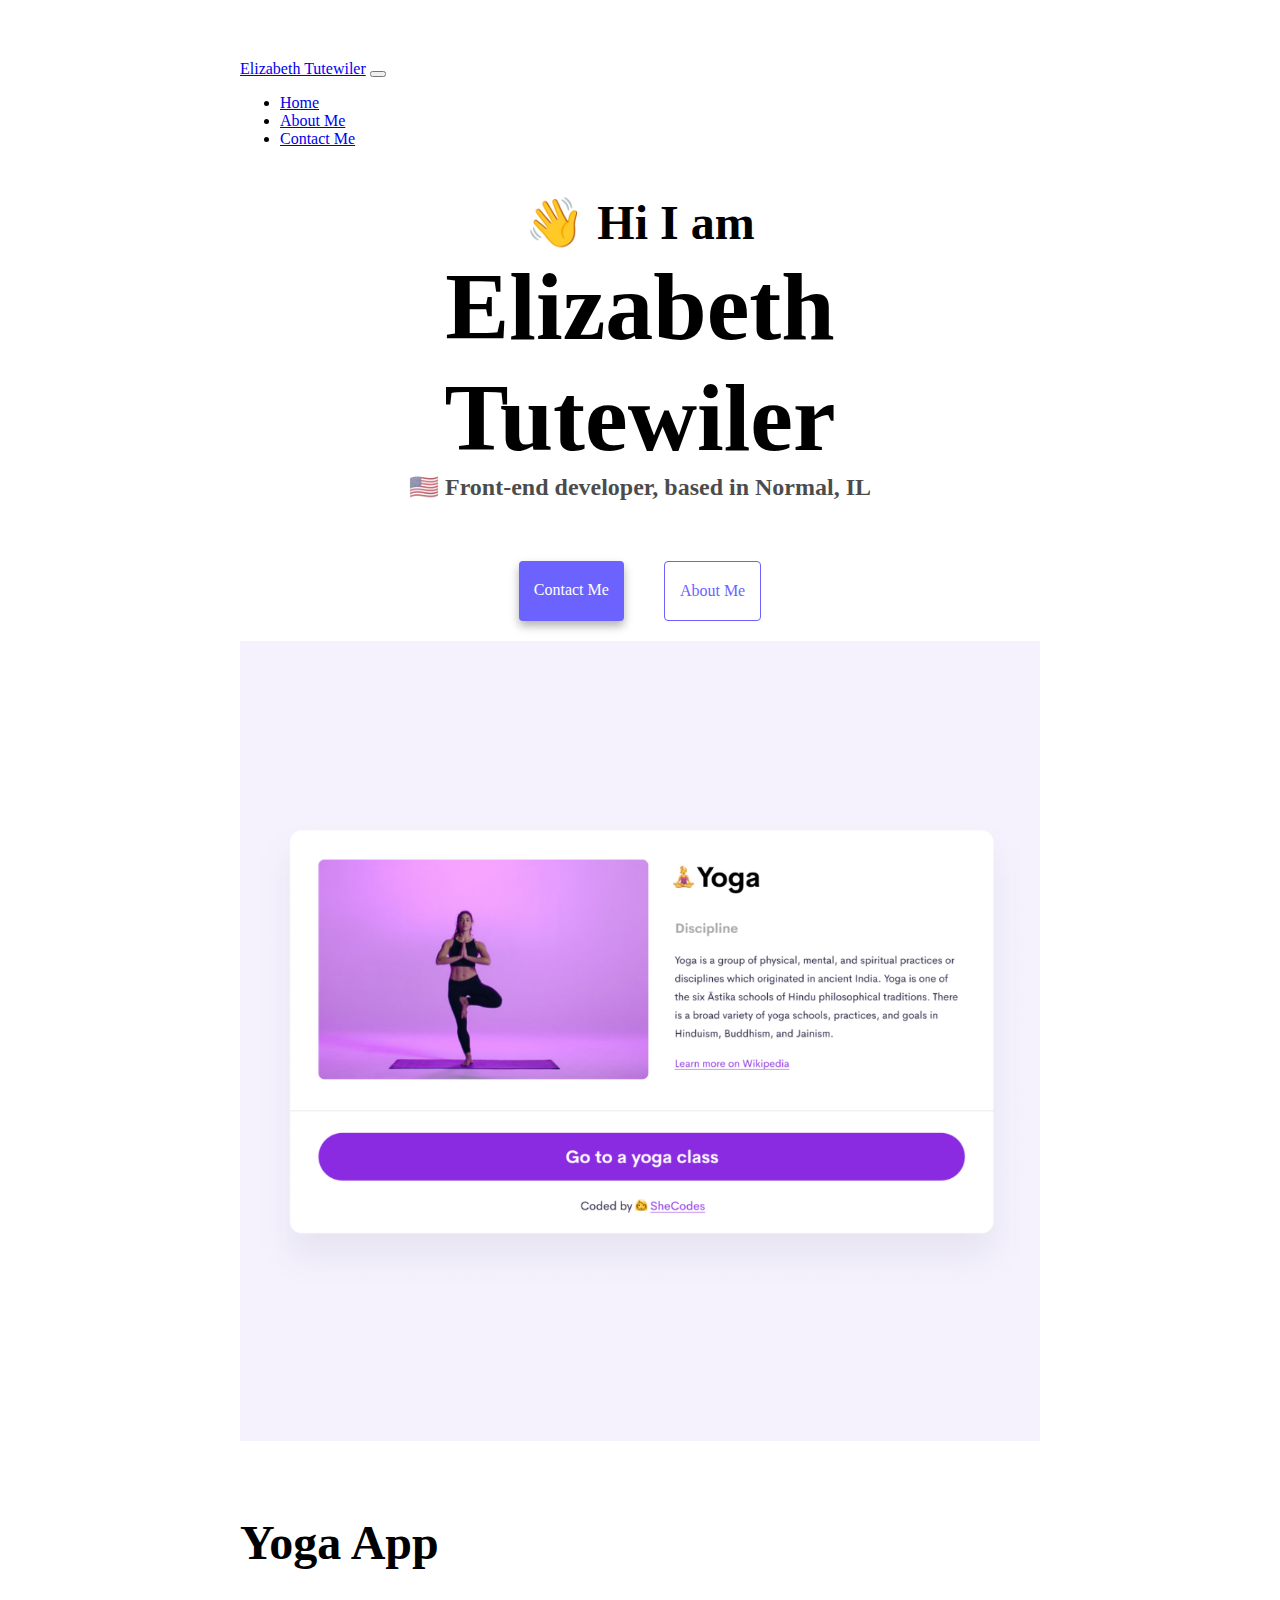
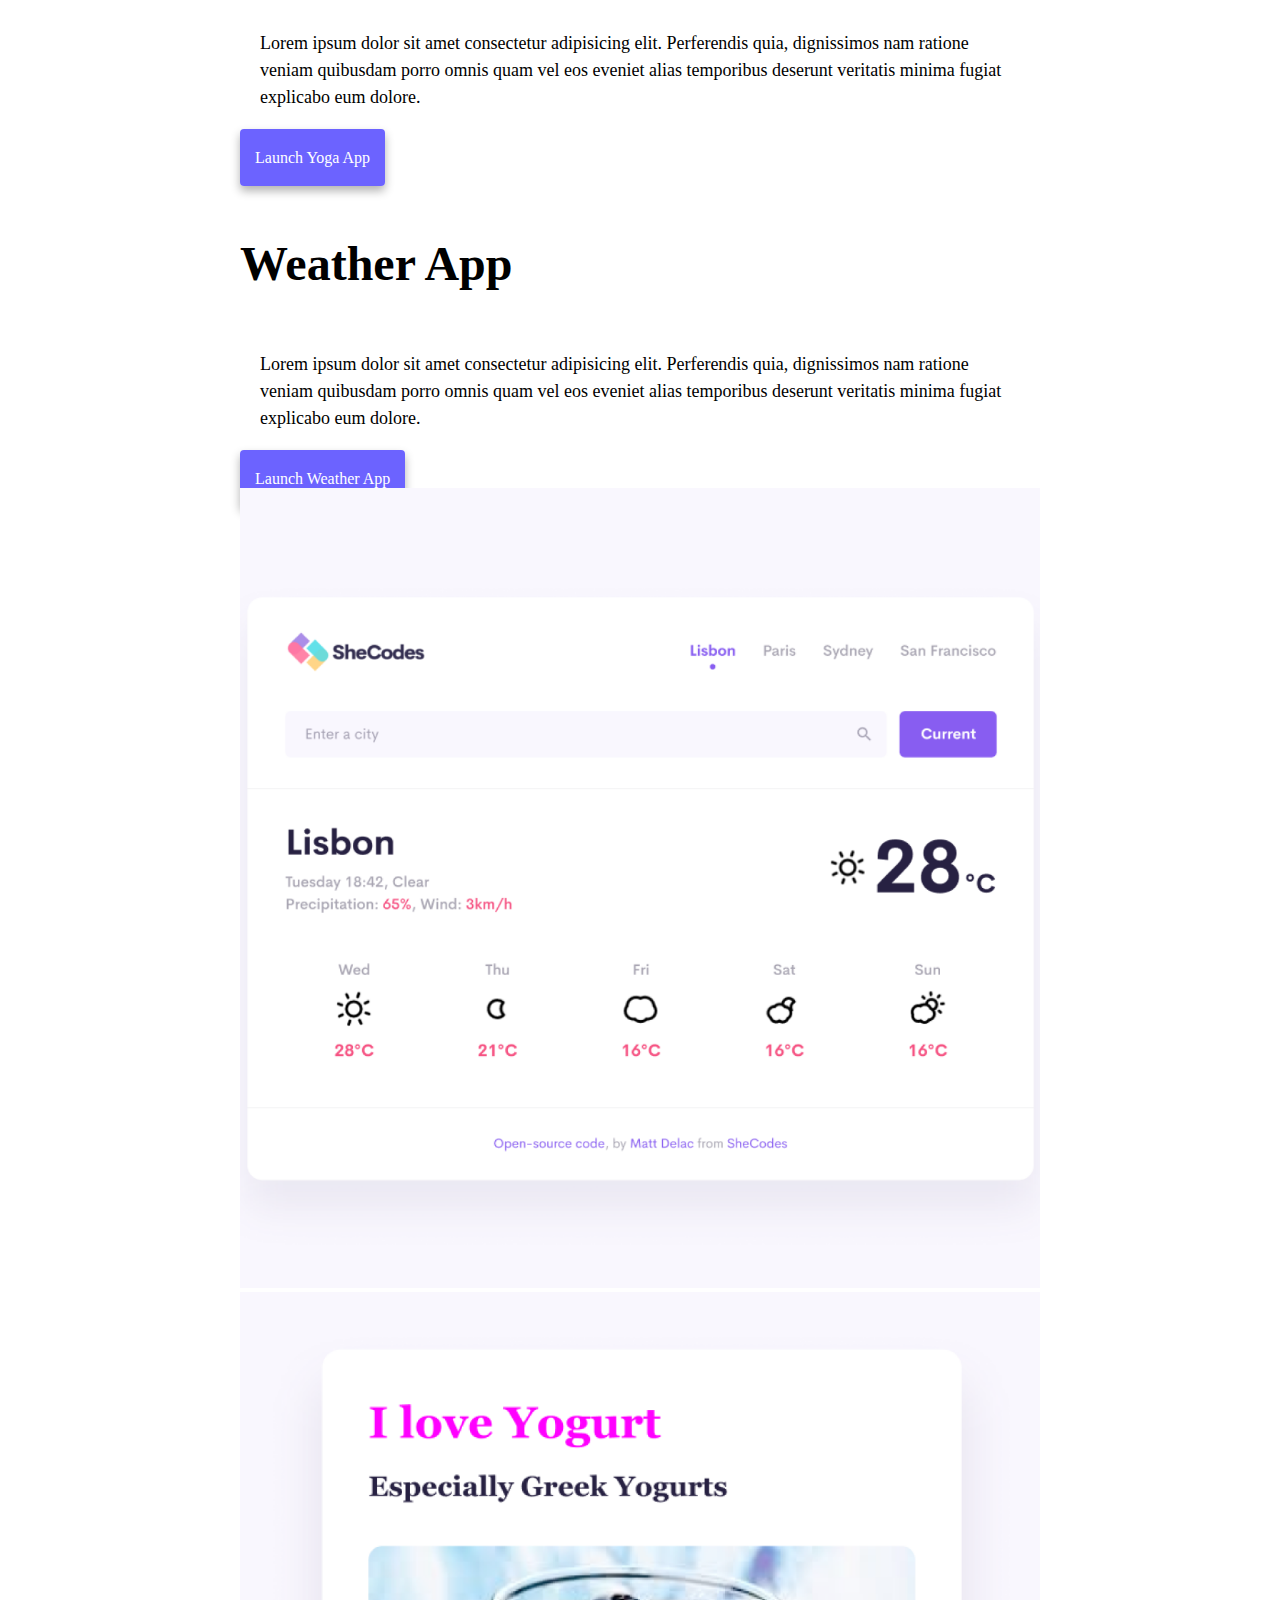
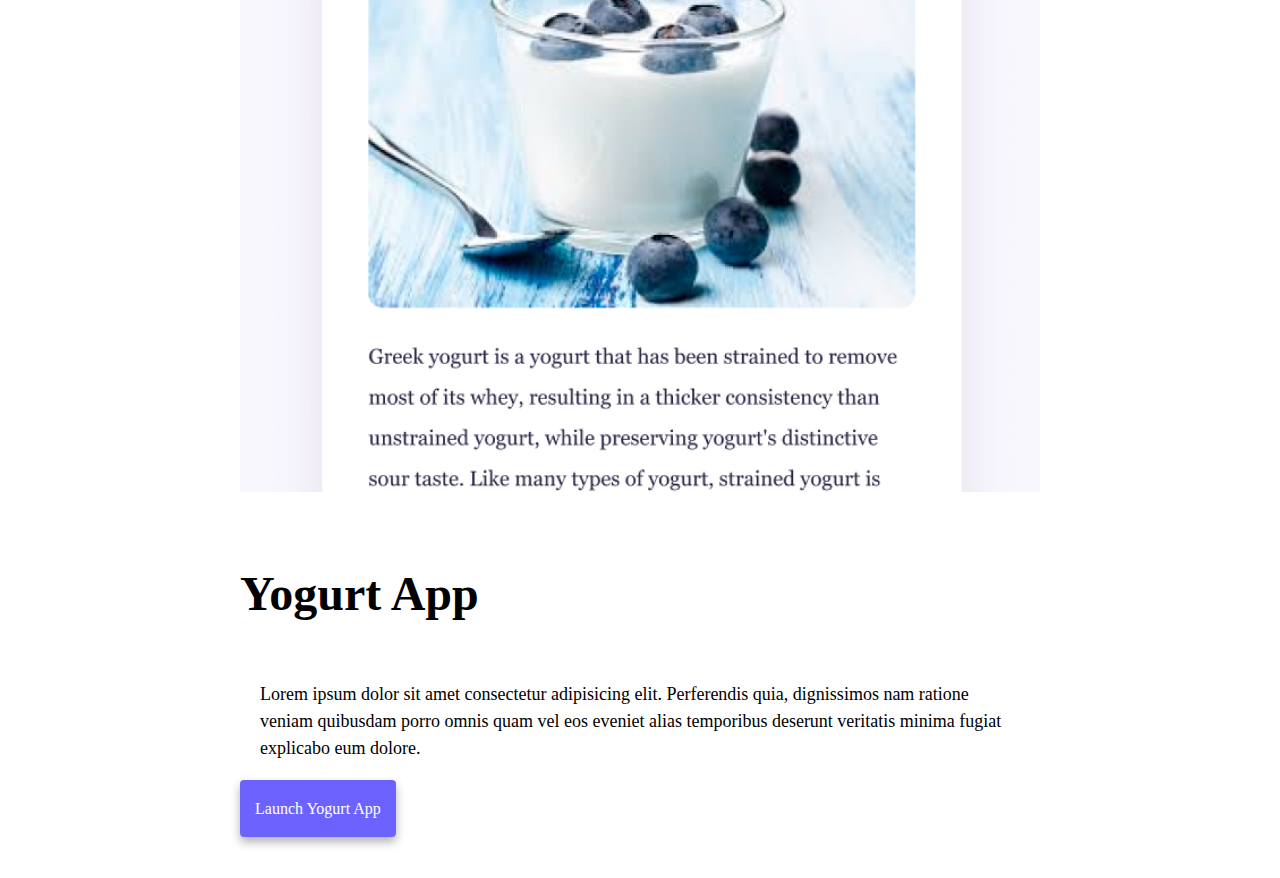
<file: index.html>
<!DOCTYPE html>
<html lang="en">
  <head>
    <meta charset="UTF-8" />
    <meta http-equiv="X-UA-Compatible" content="IE=edge" />
    <meta name="viewport" content="width=device-width, initial-scale=1.0" />
    <title>Elizabeth Tutewiler</title>
    <!-- CSS only -->
    <link
      href="https://cdn.jsdelivr.net/npm/bootstrap@5.2.0-beta1/dist/css/bootstrap.min.css"
      rel="stylesheet"
      integrity="sha384-0evHe/X+R7YkIZDRvuzKMRqM+OrBnVFBL6DOitfPri4tjfHxaWutUpFmBp4vmVor"
      crossorigin="anonymous"
    />
    <!-- JavaScript Bundle with Popper -->
    <script
      src="https://cdn.jsdelivr.net/npm/bootstrap@5.2.0-beta1/dist/js/bootstrap.bundle.min.js"
      integrity="sha384-pprn3073KE6tl6bjs2QrFaJGz5/SUsLqktiwsUTF55Jfv3qYSDhgCecCxMW52nD2"
      crossorigin="anonymous"
    ></script>
    <link rel="stylesheet" href="style.css" />
  </head>
  <body>
    <nav class="navbar fixed-top navbar-expand-lg bg-light">
      <div class="container-fluid">
        <a class="navbar-brand" href="index.html">Elizabeth Tutewiler</a>
        <button
          class="navbar-toggler"
          type="button"
          data-bs-toggle="collapse"
          data-bs-target="#navbarNav"
          aria-controls="navbarNav"
          aria-expanded="false"
          aria-label="Toggle navigation"
        >
          <span class="navbar-toggler-icon"></span>
        </button>
        <div class="collapse navbar-collapse" id="navbarNav">
          <ul class="navbar-nav">
            <li class="nav-item">
              <a class="nav-link active" aria-current="page" href="index"
                >Home</a
              >
            </li>
            <li class="nav-item">
              <a class="nav-link" href="about.html">About Me</a>
            </li>
            <li class="nav-item">
              <a class="nav-link" href="about.html#contact">Contact Me</a>
            </li>
          </ul>
        </div>
      </div>
    </nav>
    <h2 class="header">👋 Hi I am</h2>
    <h1 class="header">Elizabeth Tutewiler</h1>
    <h3 class="header">🇺🇸 Front-end developer, based in Normal, IL</h3>
    <div class="navigation-links">
      <a href="about.html#contact" class="contact-link">Contact me</a>
      <a href="about.html" class="about-link">About me</a>
    </div>
    <div class="container">
      <div class="row">
        <div class="col-sm-6">
          <img src="images/yoga.png" class="img-fluid-rounded" alt="Yoga App" />
        </div>
        <div class="col-sm-6">
          <h2>Yoga App</h2>
          <p>
            Lorem ipsum dolor sit amet consectetur adipisicing elit. Perferendis
            quia, dignissimos nam ratione veniam quibusdam porro omnis quam vel
            eos eveniet alias temporibus deserunt veritatis minima fugiat
            explicabo eum dolore.
          </p>
          <div class="mb-5">
            <a href="#" class="project-links">Launch Yoga App</a>
          </div>
        </div>
      </div>
      <div class="row mt-5">
        <div class="col-sm-6">
          <h2>Weather App</h2>
          <p>
            Lorem ipsum dolor sit amet consectetur adipisicing elit. Perferendis
            quia, dignissimos nam ratione veniam quibusdam porro omnis quam vel
            eos eveniet alias temporibus deserunt veritatis minima fugiat
            explicabo eum dolore.
          </p>
          <div class="mb-5">
            <a href="#" class="project-links">Launch Weather App</a>
          </div>
        </div>
        <div class="col-msm-6">
          <img
            src="images/weather.png"
            class="img-fluid-rounded"
            alt="Weather App"
          />
        </div>
      </div>
      <div class="row mt-5">
        <div class="col-sm-6">
          <img
            src="images/yogurt.png"
            class="img-fluid-rounded"
            alt="Yoga App"
          />
        </div>
        <div class="col-sm-6">
          <h2>Yogurt App</h2>
          <p>
            Lorem ipsum dolor sit amet consectetur adipisicing elit. Perferendis
            quia, dignissimos nam ratione veniam quibusdam porro omnis quam vel
            eos eveniet alias temporibus deserunt veritatis minima fugiat
            explicabo eum dolore.
          </p>
          <a href="#" class="project-links">Launch Yogurt App</a>
        </div>
      </div>
    </div>
  </body>
</html>
</file>
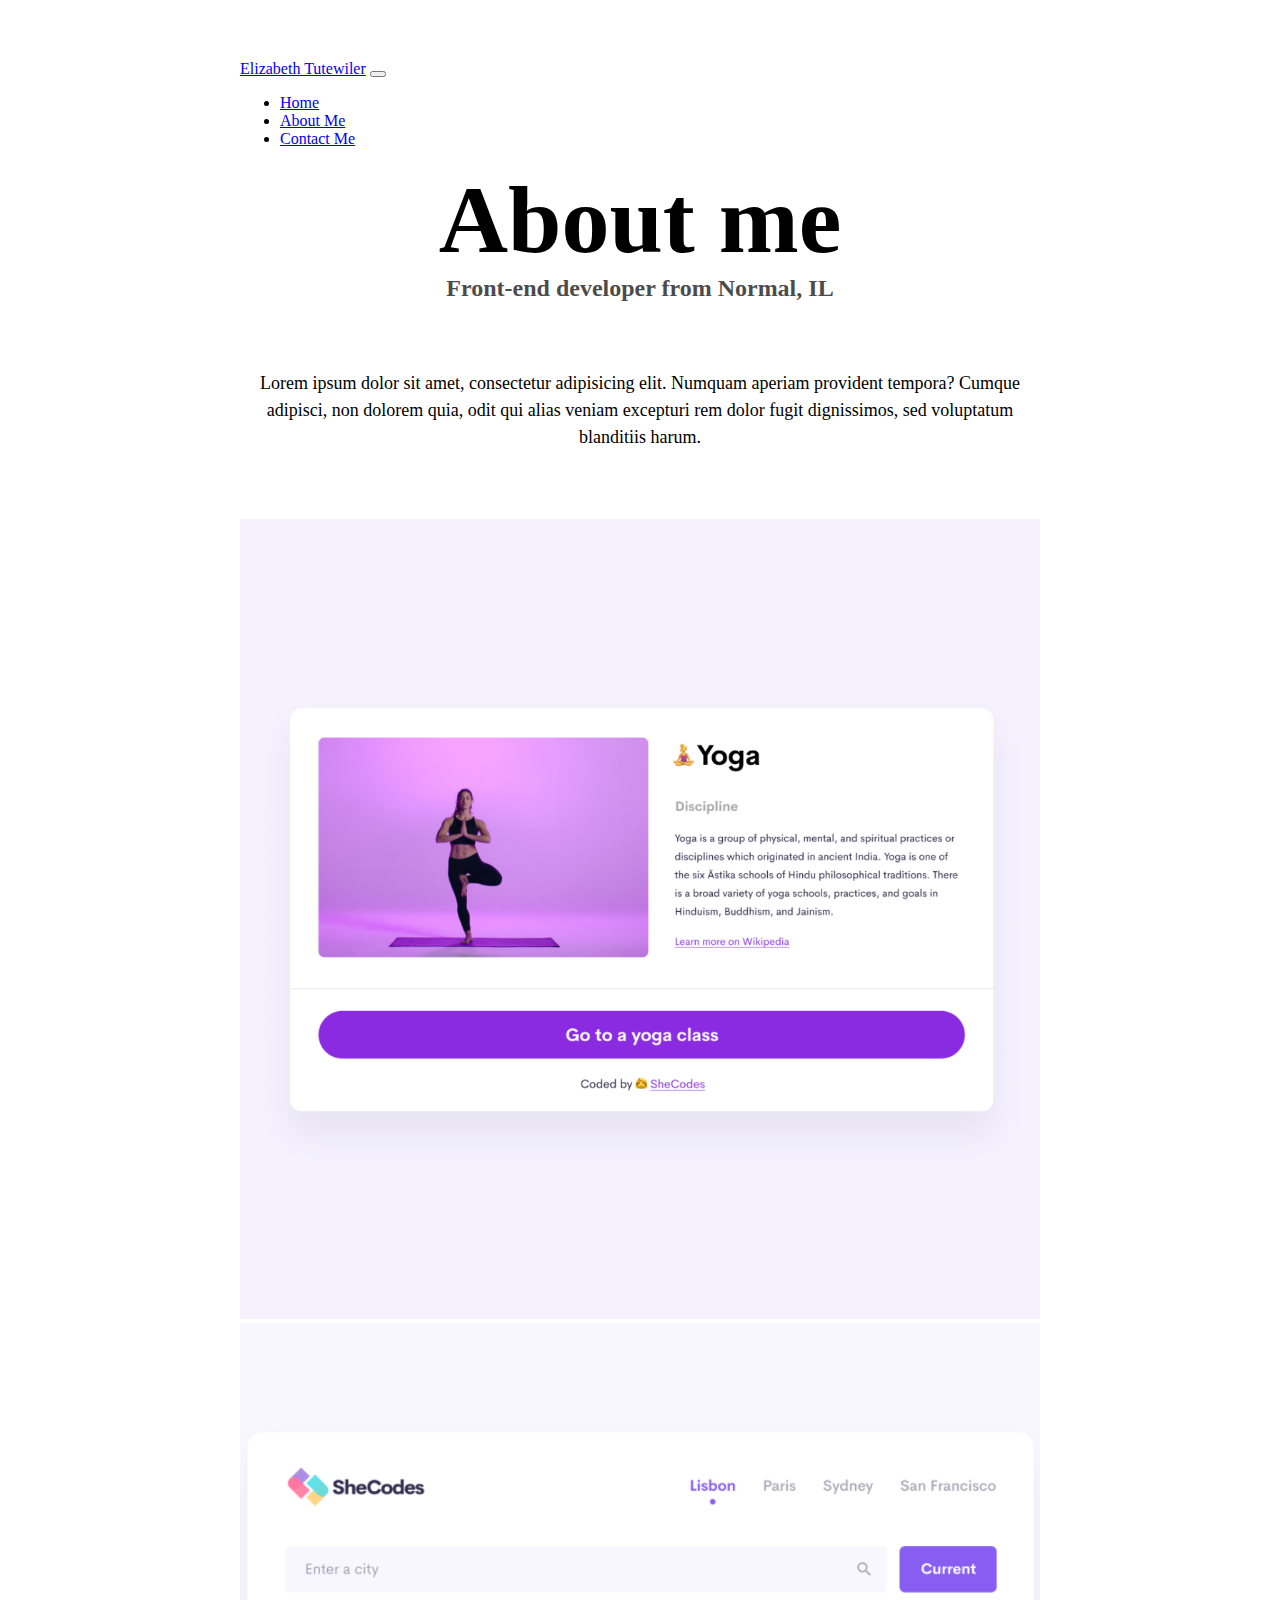
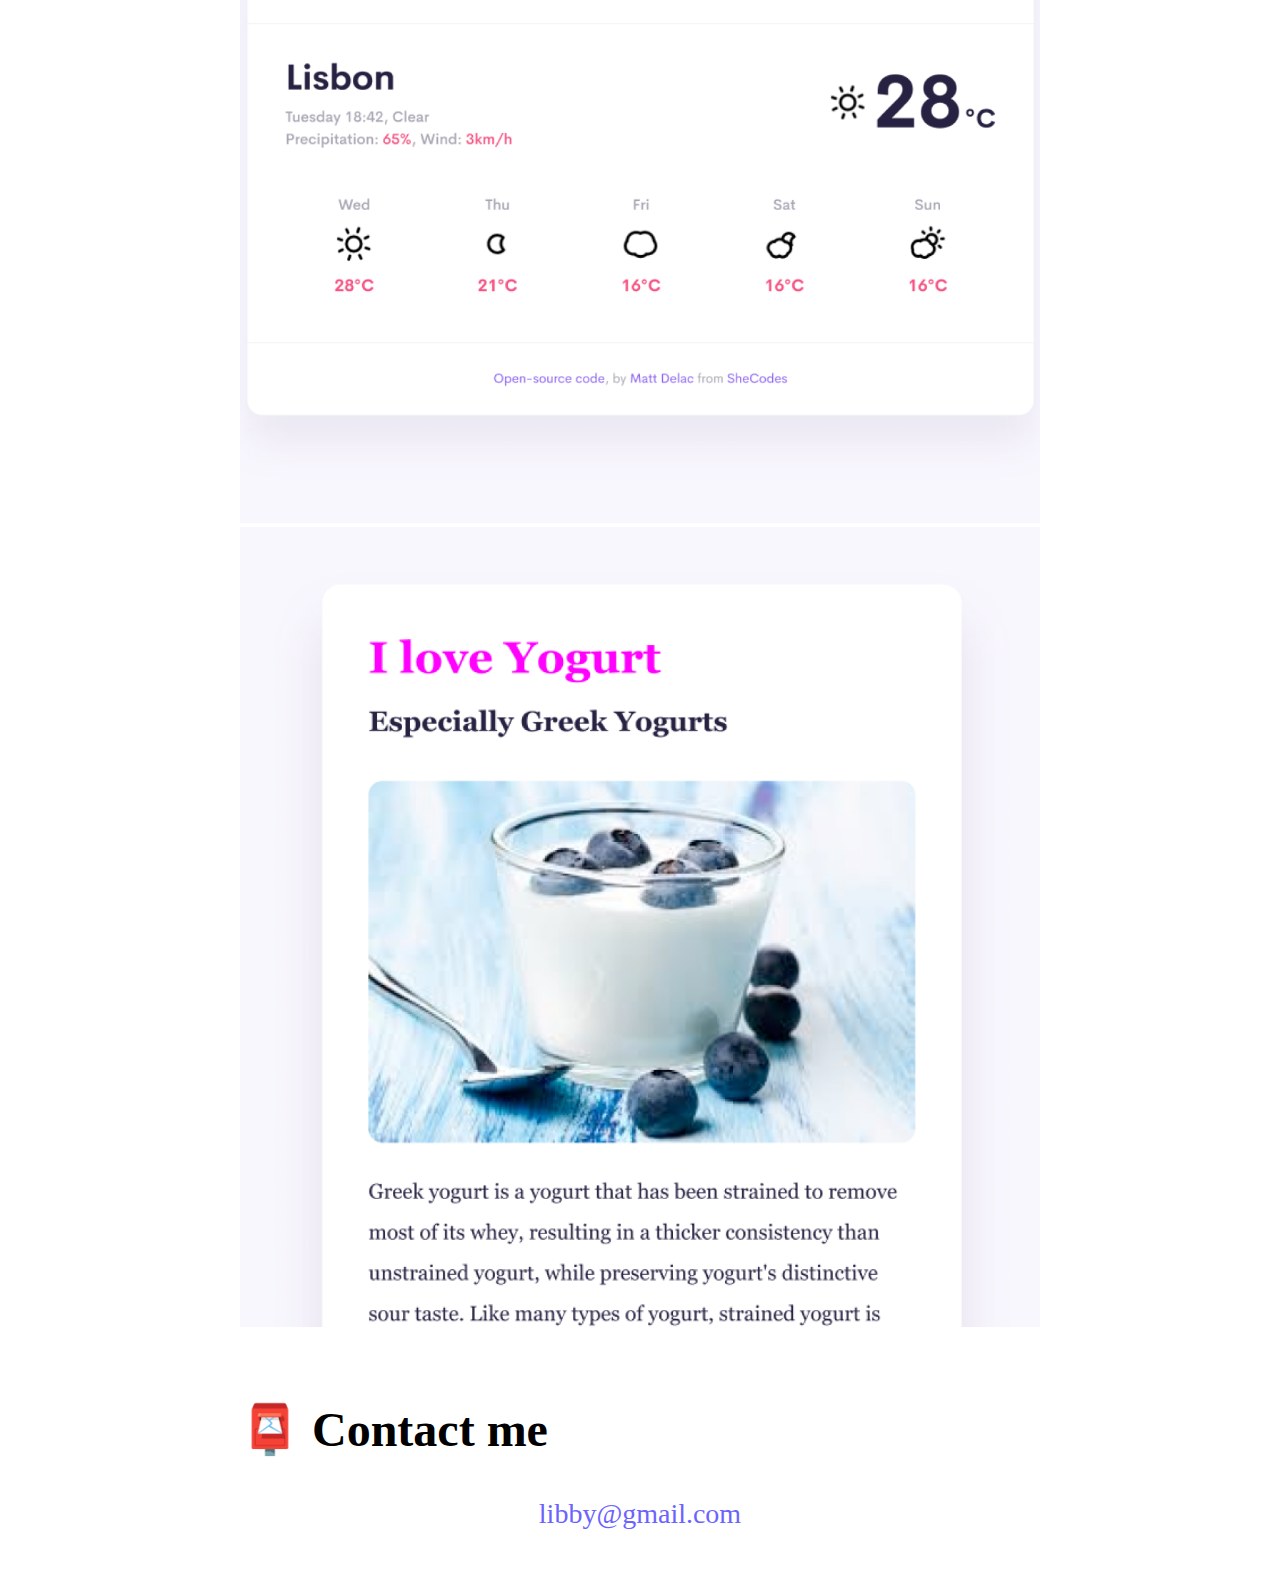
<file: about.html>
<!DOCTYPE html>
<html lang="en">
  <head>
    <meta charset="UTF-8" />
    <meta http-equiv="X-UA-Compatible" content="IE=edge" />
    <meta name="viewport" content="width=device-width, initial-scale=1.0" />
    <!-- CSS only -->
    <link
      href="https://cdn.jsdelivr.net/npm/bootstrap@5.2.0-beta1/dist/css/bootstrap.min.css"
      rel="stylesheet"
      integrity="sha384-0evHe/X+R7YkIZDRvuzKMRqM+OrBnVFBL6DOitfPri4tjfHxaWutUpFmBp4vmVor"
      crossorigin="anonymous"
    />
    <!-- JavaScript Bundle with Popper -->
    <script
      src="https://cdn.jsdelivr.net/npm/bootstrap@5.2.0-beta1/dist/js/bootstrap.bundle.min.js"
      integrity="sha384-pprn3073KE6tl6bjs2QrFaJGz5/SUsLqktiwsUTF55Jfv3qYSDhgCecCxMW52nD2"
      crossorigin="anonymous"
    ></script>
    <link rel="stylesheet" href="style.css" />
    <title>About Elizabeth</title>
  </head>
  <body>
    <nav class="navbar fixed-top navbar-expand-lg bg-light">
      <div class="container-fluid">
        <a class="navbar-brand" href="index.html">Elizabeth Tutewiler</a>
        <button
          class="navbar-toggler"
          type="button"
          data-bs-toggle="collapse"
          data-bs-target="#navbarNav"
          aria-controls="navbarNav"
          aria-expanded="false"
          aria-label="Toggle navigation"
        >
          <span class="navbar-toggler-icon"></span>
        </button>
        <div class="collapse navbar-collapse" id="navbarNav">
          <ul class="navbar-nav">
            <li class="nav-item">
              <a class="nav-link active" aria-current="page" href="index"
                >Home</a
              >
            </li>
            <li class="nav-item">
              <a class="nav-link" href="about.html">About Me</a>
            </li>
            <li class="nav-item">
              <a class="nav-link" href="about.html#contact">Contact Me</a>
            </li>
          </ul>
        </div>
      </div>
    </nav>
    <h1 class="header">About me</h1>
    <h3 class="header">Front-end developer from Normal, IL</h3>
    <div class="about-paragraphs">
      <p>
        Lorem ipsum dolor sit amet, consectetur adipisicing elit. Numquam
        aperiam provident tempora? Cumque adipisci, non dolorem quia, odit qui
        alias veniam excepturi rem dolor fugit dignissimos, sed voluptatum
        blanditiis harum.
      </p>
    </div>

    <div class="container">
      <div class="row">
        <div class="col-sm-4">
          <img
            src="images/yoga.png"
            class="img-fluid rounded p-2 shadow"
            alt="Yoga App"
          />
        </div>
        <div class="col-sm-4">
          <img
            src="images/weather.png"
            class="img-fluid rounded p-2 shadow"
            alt="Weather App"
          />
        </div>
        <div class="col-sm-4">
          <img
            src="images/yogurt.png"
            class="img-fluid rounded p-2 shadow"
            alt="Yogurt App"
          />
        </div>
      </div>
    </div>

    <div class="text-center">
      <h2>📮 Contact me</h2>
      <a href="mailto:[libby@gmail]" class="email-link"> libby@gmail.com </a>
    </div>
  </body>
</html>
</file>
<file: style.css>
:root {
  --primary-color: #6c63ff;
  --secondary-color: #f5f2fe;
  --box-shadow: 0 5px 10px rgba(0, 0, 0, 0.3);
}

body {
  margin: 60px auto;
  max-width: 800px;
}

h1 {
  font-size: 96px;
}

h2 {
  font-size: 48px;
  padding-top: 30px;
}

h3 {
  font-size: 24px;
  opacity: 0.7;
}
p {
  padding: 20px;
  border-radius: 4px;
  font-size: 18px;
  line-height: 1.5;
}
img {
  max-width: 100%;
}

.header {
  text-align: center;
  margin: 0;
}

.navigation-links {
  display: flex;
  margin-top: 40px;
  justify-content: center;
}

.navigation-links a {
  margin: 20px;
  border-radius: 4px;
  padding: 20px 15px;
  text-decoration: none;
  text-transform: capitalize;
}

.contact-link {
  background: var(--primary-color);
  box-shadow: var(--box-shadow);
  color: white;
}

.about-link {
  color: var(--primary-color);
  border: 1px solid var(--primary-color);
}

.homepage-link {
  color: var(--primary-color);
  text-align: center;
  display: block;
}

.about-paragraphs {
  display: flex;
  margin: 30px 0;
  text-align: center;
}

.email-link {
  display: flex;
  justify-content: center;
  color: var(--primary-color);
  font-size: 28px;
  text-decoration: none;
}

.email-link:hover {
  text-decoration: underline;
}

.project-links {
  border-radius: 4px;
  padding: 20px 15px;
  text-decoration: none;
  text-transform: capitalize;
  background: var(--primary-color);
  box-shadow: var(--box-shadow);
  color: white;
}
</file>
